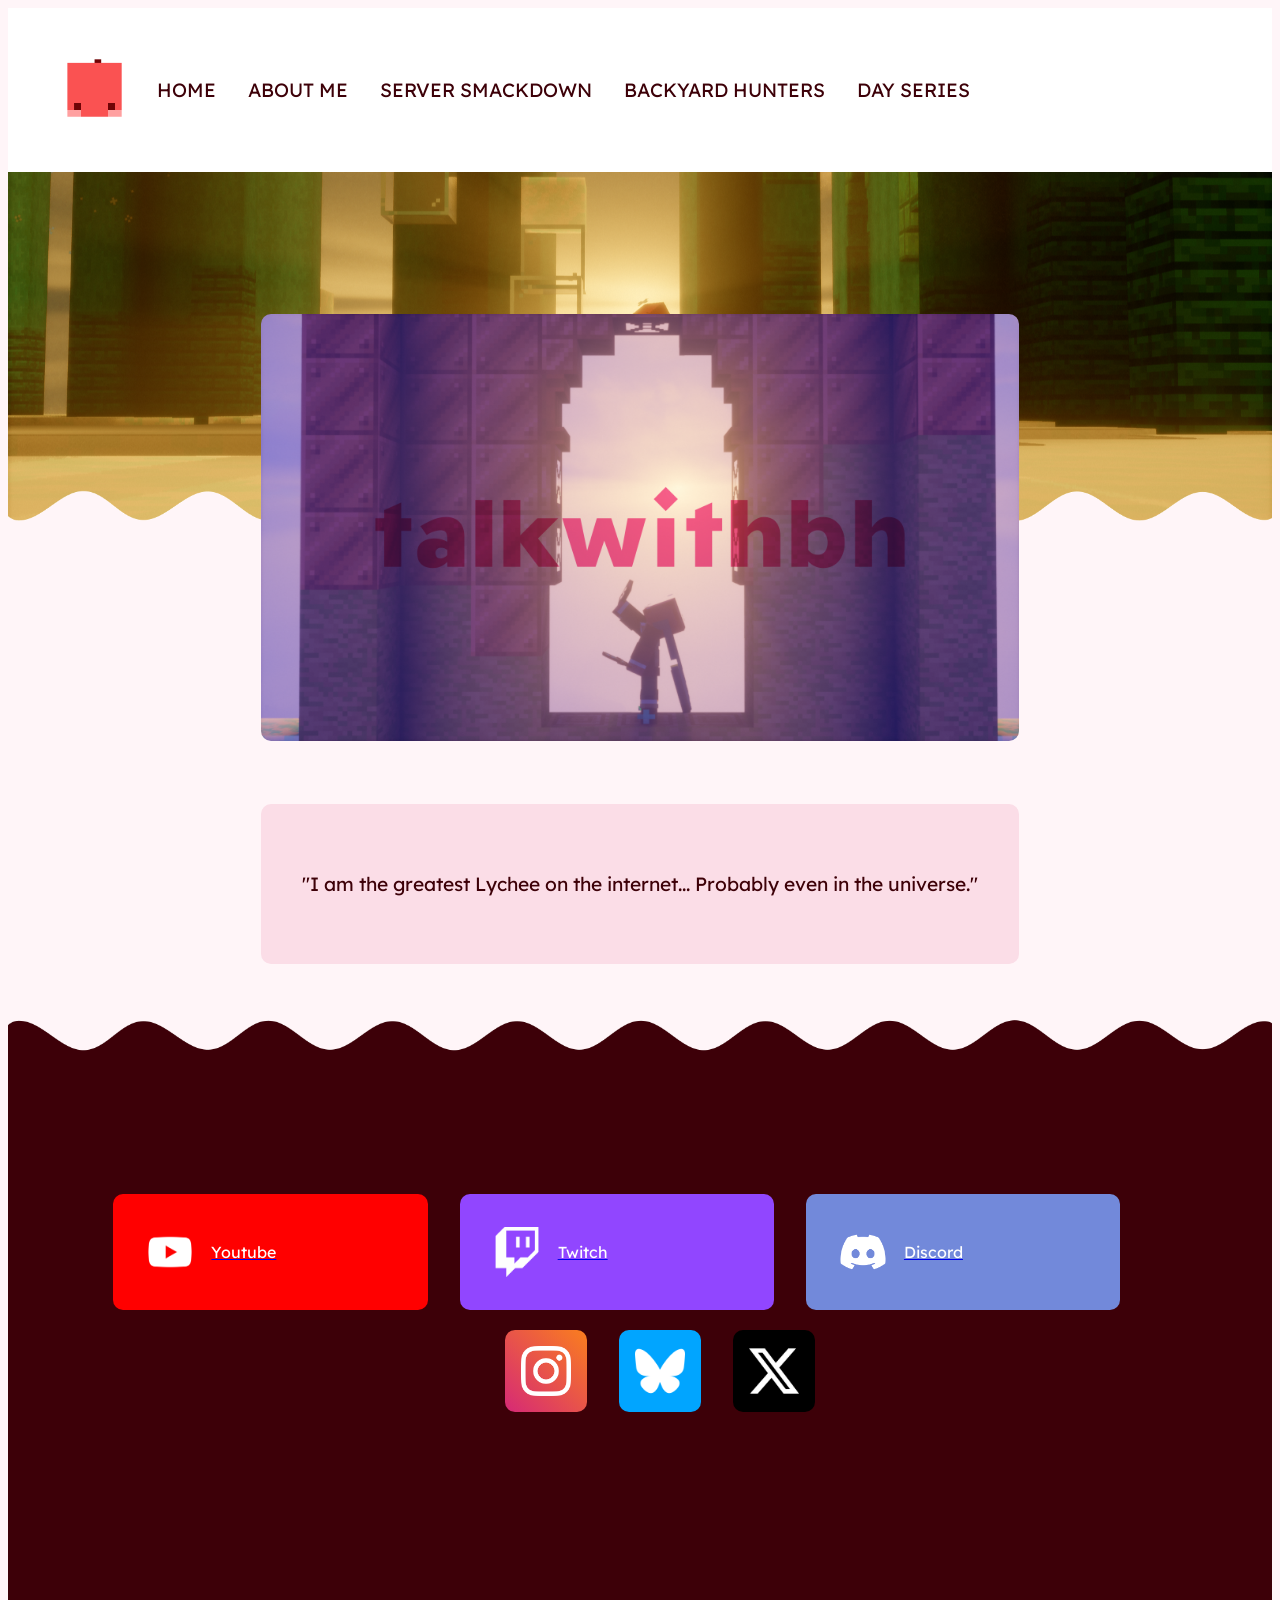
<file: index.html>
<!DOCTYPE html>
<html lang="en">
<head>
    <link rel="preconnect" href="https://fonts.googleapis.com">
    <link rel="preconnect" href="https://fonts.gstatic.com" crossorigin>
    <link href="https://fonts.googleapis.com/css2?family=Lexend+Deca:wght@100..900&display=swap" rel="stylesheet">

    <meta charset="utf-8" />
    <meta name="viewport" content="width=device-width" />

    <!-- Styles -->
    <link rel="stylesheet" href="/Universal/Styles/universal_styles.CSS" />
    <link rel="stylesheet" href="Pages/Home/Styles/home.CSS" />

    <title>TalkWithBh</title>
</head>
<body>

<div class="grid-container">

    <!-- Universal Header -->
    <div class="HERO">
        <div class="UNI_Header" id="index_header">
            <nav>
                <ul class="UNI_Header_List">
                    <li><a href="/index.html"><img src="/Pages/Assets/Media/Icons/ICON_bh_head.png" style="height: 4em"></img></a></li>
                    <li><a class="UNI_HEADER_Link" href="/index.html">HOME</a></li>
                    <li><a class="UNI_HEADER_Link" href="/Pages/About%20Me/HTML/about_me.html">ABOUT ME</a></li>
                    <li><a class="UNI_HEADER_Link" href="/Pages/Server%20Smackdown/HTML/server_smackdown.html">SERVER SMACKDOWN</a></li>
                    <li><a class="UNI_HEADER_Link" href="/Pages/Backyard%20Hunters/HTML/backyard_hunters.html">BACKYARD HUNTERS</a></li>
                    <li><a class="UNI_HEADER_Link" href="/Pages/Day%20Series/HTML/day_series.html">DAY SERIES</a></li>
                </ul>
            </nav>
        </div>

        <!-- Top Banner -->
        <div class="UNI_Hero">
            <img class="UNI_hero_background" src="/Pages/Home/Media/HOME_main_thumbnail.png" style=" width: 100%; height: auto"/>
            <img class="UNI_hero_clip" src="/Pages/Assets/Media/Clips/CLIP_wave.png" style=" width: 100%; height: auto"/>
            <img class="UNI_hero_poster" src="/Pages/Home/Media/HOME_main_poster.png" style=" width: 80%; height: auto"/>
        </div>

        <div class="UNI_disc">
            <p class="UNI_disc_text">"I am the greatest Lychee on the internet... Probably even in the universe."</p>
        </div>
    </div>

<!-- Home - Contents -->
<div class="MAIN_contents">
    <!-- Bottom Banner -->
    <div class="UNI_bottom_banner">
        <img class="MAIN_top_banner_background_clip" src="Pages/Assets/Media/Clips/CLIP_wave_inverted.png" style=" width: 100%; height: auto"/>
    </div>

    <!-- Home - Contents -->
    <div class="HOME_content_list">
        <ul class="HOME_content_buttons">
            <li class="HOME_CARD" id="youtube">
                <a class="HOME_CONTENT_LINK" href="https://www.youtube.com/@TalkWithBh">
                    <div class="HOME_CARD_top_row">
                        <img src="/Pages/Home/Media/HOME_youtube_icon_white.png" style="width: 50px; height: 50px"/>
                        <p class="HOME_subtext">Youtube</p>
                    </div>
                </a>
            </li>
            <li class="HOME_CARD" id="twitch">
                <a class="HOME_CONTENT_LINK" href="https://www.twitch.tv/talkwithbh">
                    <div class="HOME_CARD_top_row"><img src="/Pages/Home/Media/HOME_twitch_icon_white.png" style="width: 50px; height: 50px"/>
                        <p class="HOME_subtext">Twitch</p>
                    </div>
                </a>
            </li>
            <li class="HOME_CARD" id="discord">
                <a class="HOME_CONTENT_LINK" href="https://discord.com/invite/yvsJUzaB9G">
                    <div class="HOME_CARD_top_row"><img src="/Pages/Home/Media/HOME_discord_logo_white.png" style="width: 50px; height: 50px"/>
                        <p class="HOME_subtext">Discord</p>
                    </div>
                </a>
            </li>
        </ul>
    </div>

    <!-- Sub Context List -->
    <div class="HOME_sub_content_list">
        <ul class="HOME_sub_content_buttons">
            <li class="HOME_CARD_ICON" id="instagram">
                <a class="HOME_CONTENT_LINK" href="https://www.instagram.com/talkwithbh/">
                    <div class="HOME_CARD_IMAGE"><img src="/Pages/Home/Media/HOME_instagram_icon_white.png" style="width: 50px; height: 50px"/>
                    </div>
                </a>
            </li>
            <li class="HOME_CARD_ICON" id="bluesky">
                <a class="HOME_CONTENT_LINK" href="https://bsky.app/profile/talkwithbh.bsky.social">
                    <div class="HOME_CARD_IMAGE">
                        <img src="/Pages/Home/Media/HOME_bluesky_icon_white.png" style="width: 50px; height: 50px"/>
                    </div>
                </a>
            </li>
            <li class="HOME_CARD_ICON" id="twitter">
                <a class="HOME_CONTENT_LINK" href="https://x.com/TalkWithBh">
                    <div class="HOME_CARD_IMAGE">
                        <img src="/Pages/Home/Media/HOME_X_icon_white.png" style="width: 50px; height: 50px"/>
                    </div>
                </a>
            </li>
        </ul>
    </div>
</div>

</body>
</html>
</file>
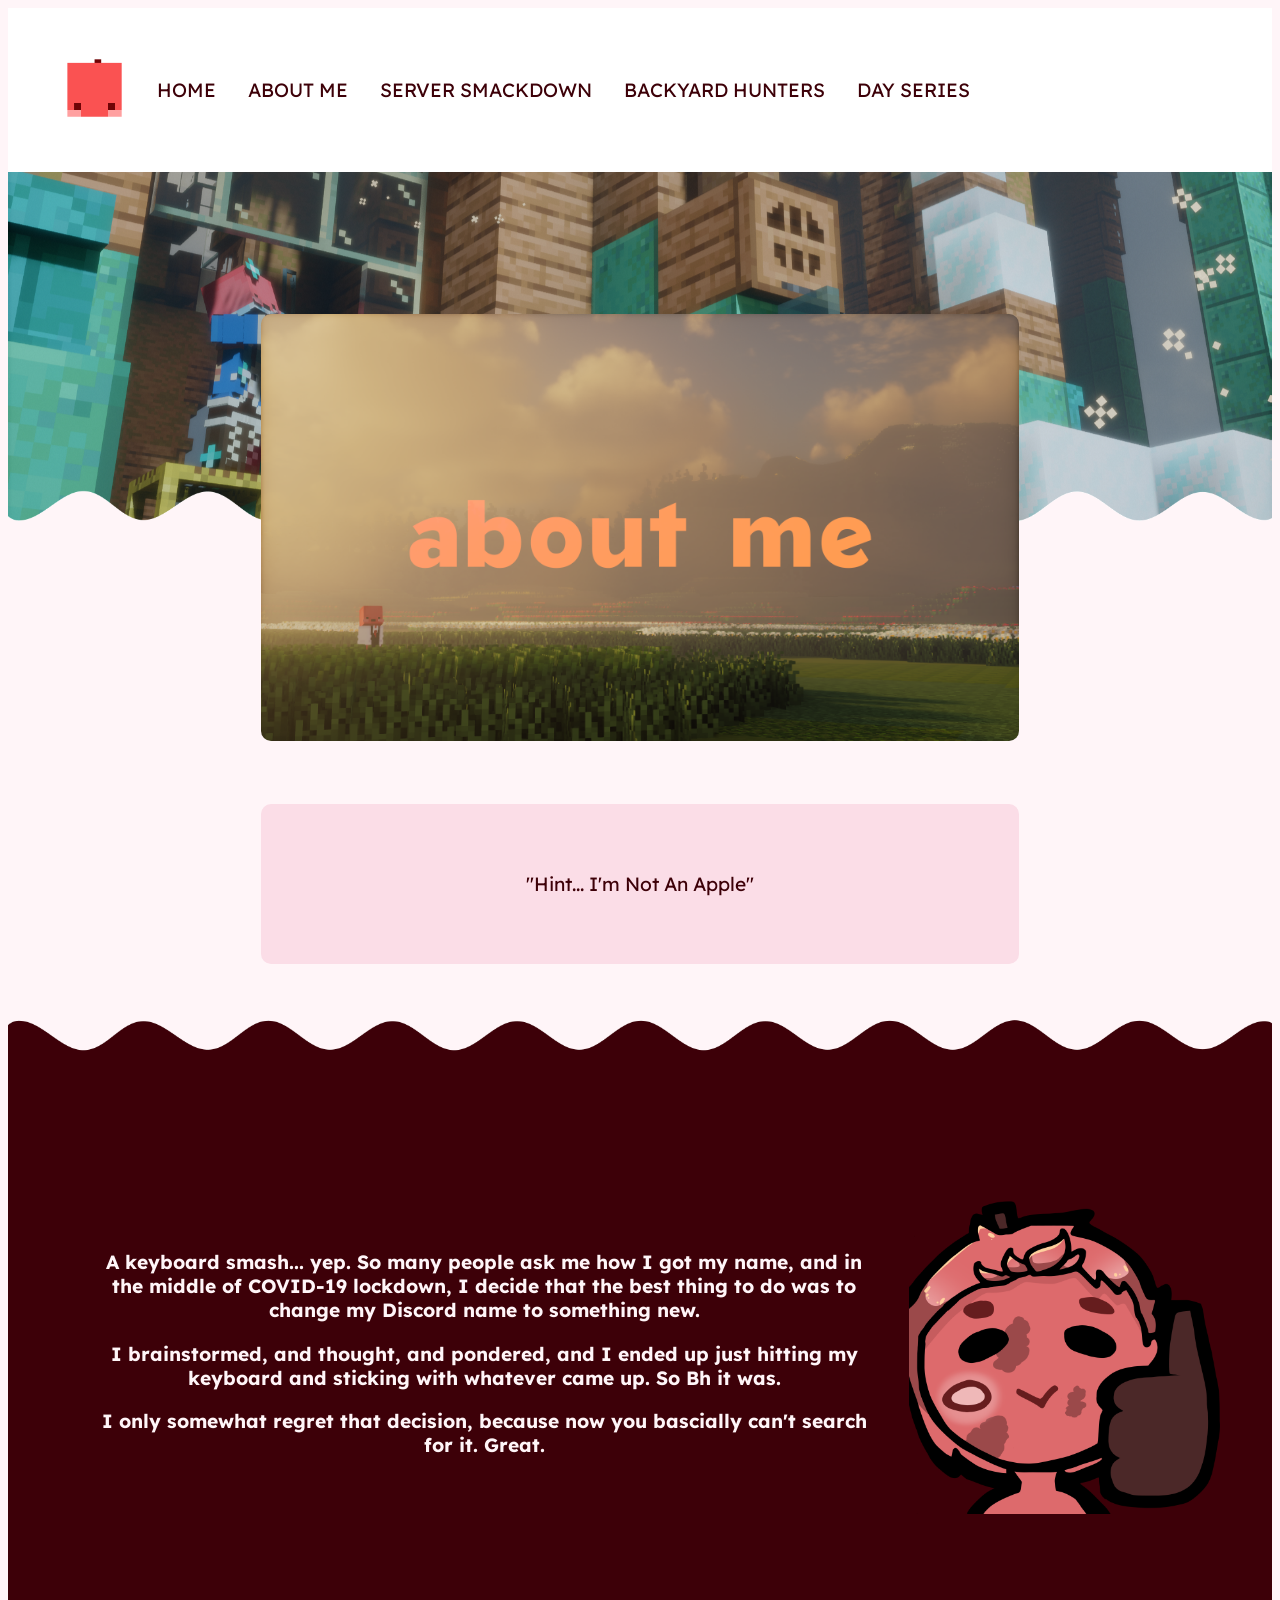
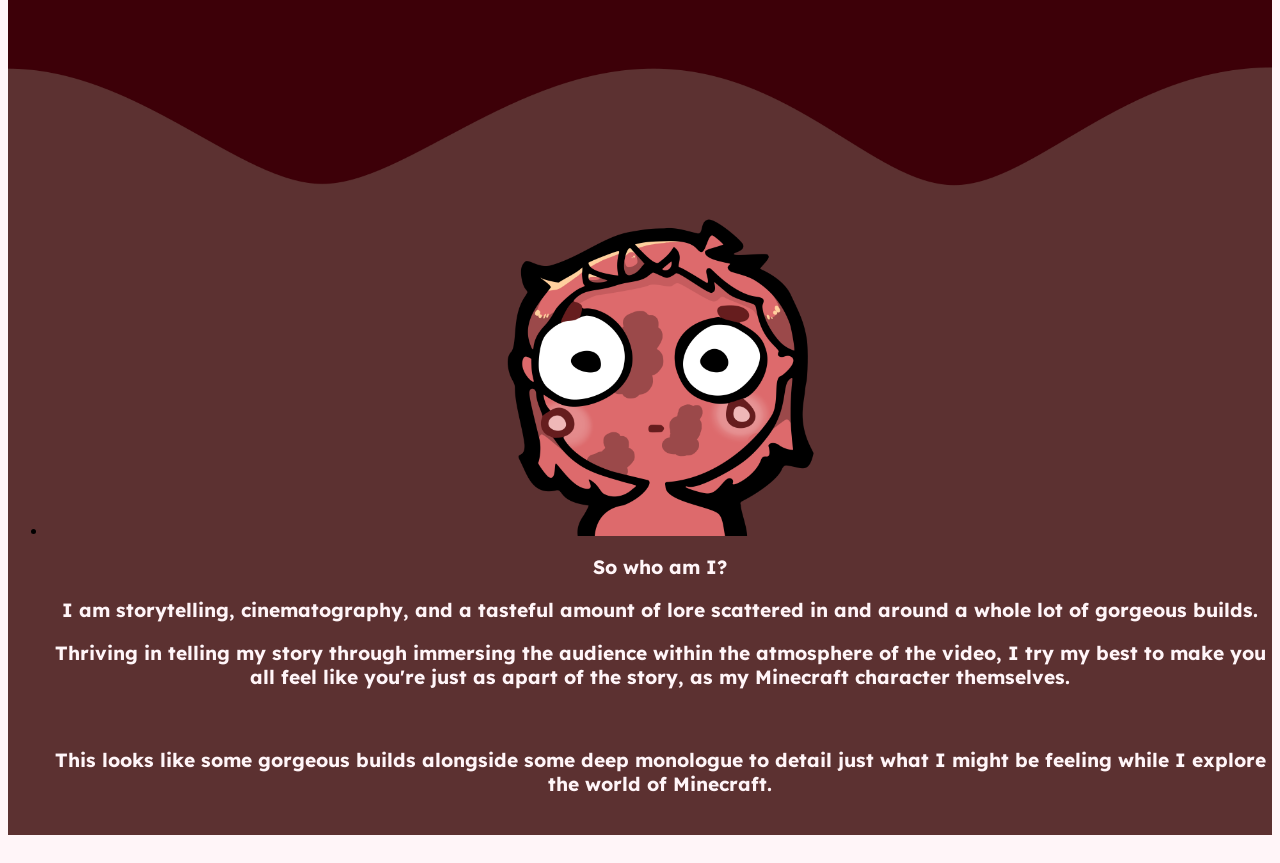
<file: Pages/About Me/HTML/about_me.html>
<!DOCTYPE html>
<html lang="en">
<head>
    <link rel="preconnect" href="https://fonts.googleapis.com">
    <link rel="preconnect" href="https://fonts.gstatic.com" crossorigin>
    <link href="https://fonts.googleapis.com/css2?family=Lexend+Deca:wght@100..900&display=swap" rel="stylesheet">

    <meta charset="utf-8" />
    <meta name="viewport" content="width=device-width" />

    <!-- Styles -->
    <link rel="stylesheet" href="/Universal/Styles/universal_styles.CSS" />
    <link rel="stylesheet" href="/Pages/About Me/Styles/about_me.CSS" />

    <title>TalkWithBh - About Me</title>
</head>
<body>

<div class="grid-container">

<!-- Universal Header -->
<div class="HERO">
    <div class="UNI_Header" id="index_header">
        <nav>
            <ul class="UNI_Header_List">
                <li><a href="/index.html"><img src="/Pages/Assets/Media/Icons/ICON_bh_head.png" style="height: 4em"></img></a></li>
                <li><a class="UNI_HEADER_Link" href="/index.html">HOME</a></li>
                <li><a class="UNI_HEADER_Link" href="/Pages/About%20Me/HTML/about_me.html">ABOUT ME</a></li>
                <li><a class="UNI_HEADER_Link" href="/Pages/Server%20Smackdown/HTML/server_smackdown.html">SERVER SMACKDOWN</a></li>
                <li><a class="UNI_HEADER_Link" href="/Pages/Backyard%20Hunters/HTML/backyard_hunters.html">BACKYARD HUNTERS</a></li>
                <li><a class="UNI_HEADER_Link" href="/Pages/Day%20Series/HTML/day_series.html">DAY SERIES</a></li>
            </ul>
        </nav>
    </div>

    <!-- Top Banner -->
    <div class="UNI_Hero">
        <img class="UNI_hero_background" src="/Pages/About%20Me/Media/ABOUTME_main_thumbnail.png" style=" width: 100%; height: auto"/>
        <img class="UNI_hero_clip" src="/Pages/Assets/Media/Clips/CLIP_wave.png" style=" width: 100%; height: auto"/>
        <img class="UNI_hero_poster" src="/Pages/About%20Me/Media/ABOUTME_main_poster.png" style=" width: 80%; height: auto"/>
    </div>

    <div class="UNI_disc">
        <p class="UNI_disc_text">"Hint... I'm Not An Apple"</p>
    </div>
</div>

<div class="ABOUTME_contents">
    <!-- Bottom Banner -->
    <div class="UNI_bottom_banner">
        <img class="MAIN_top_banner_background_clip" src="/Pages/Assets/Media/Clips/CLIP_wave_inverted.png" style=" width: 100%; height: auto"/>
    </div>

    <!-- About Me - Main Contents -->
    <div class="ABOUTME_content_box">
        <div class="ABOUTME_content">
            <ul class="ABOUTME_discription_box">
                <li class="ABOUTME_body">
                    <div class="ABOUTEME_body_text">
                        <p class="ABOUTME_discription">A keyboard smash... yep. So many people ask me how I got my name, and in the middle of COVID-19 lockdown, I decide that the best thing to do was to change my Discord name to something new.</p>
                        <p class="ABOUTME_discription">I brainstormed, and thought, and pondered, and I ended up just hitting my keyboard and sticking with whatever came up. So Bh it was.</p>
                        <p class="ABOUTME_discription">I only somewhat regret that decision, because now you bascially can't search for it. Great.</p>
                    </div>
                </li>
                <li class="ABOUTME_image_content">
                    <div class="ABOUTME_image">
                        <img class="ABOUTME_image_emoji" src="/Pages/Assets/Media/Emojis/Emote3.webp">
                    </div>
                </li>
            </ul>
        </div>
    </div>
</div>

    <!-- About Me - Sub Contents -->

<div class="ABOUTME_sub_contents">
    <!-- Overview Banner -->
    <div class="UNI_top_banner">
        <img class="MAIN_top_banner_background_clip" src="/Pages/Assets/Media/Clips/CLIP_large_wave_brown.png" style=" width: 100%; height: auto"/>
    </div>

    <!-- About Me - Overview -->

    <div class="ABOUTME_sub_content_box">
        <div class="ABOUTME_sub_content">
            <ul class="ABOUTEME_discription">
                <li class="ABOUTME_image_content">
                    <div class="ABOUTME_image">
                        <img class="ABOUTME_image_emoji" src="/Pages/Assets/Media/Emojis/emote6.webp">
                    </div>
                </li>

                <li class="ABOUTME_body">
                    <div class="ABOUTEME_body_text">
                        <p class="ABOUTME_discription">So who am I?</p>
                        <p class="ABOUTME_discription">I am storytelling, cinematography, and a tasteful amount of lore scattered in and around a whole lot of gorgeous builds.</p>
                        <p class="ABOUTME_discription">Thriving in telling my story through immersing the audience within the atmosphere of the video, I try my best to make you all feel like you're just as apart of the story, as my Minecraft character themselves.</p>
                        <br>
                        <p class="ABOUTME_discription">This looks like some gorgeous builds alongside some deep monologue to detail just what I might be feeling while I explore the world of Minecraft.</p>
                    </div>
                </li>

            </ul>
        </div>
    </div>
</div>

</body>
</html>
</file>
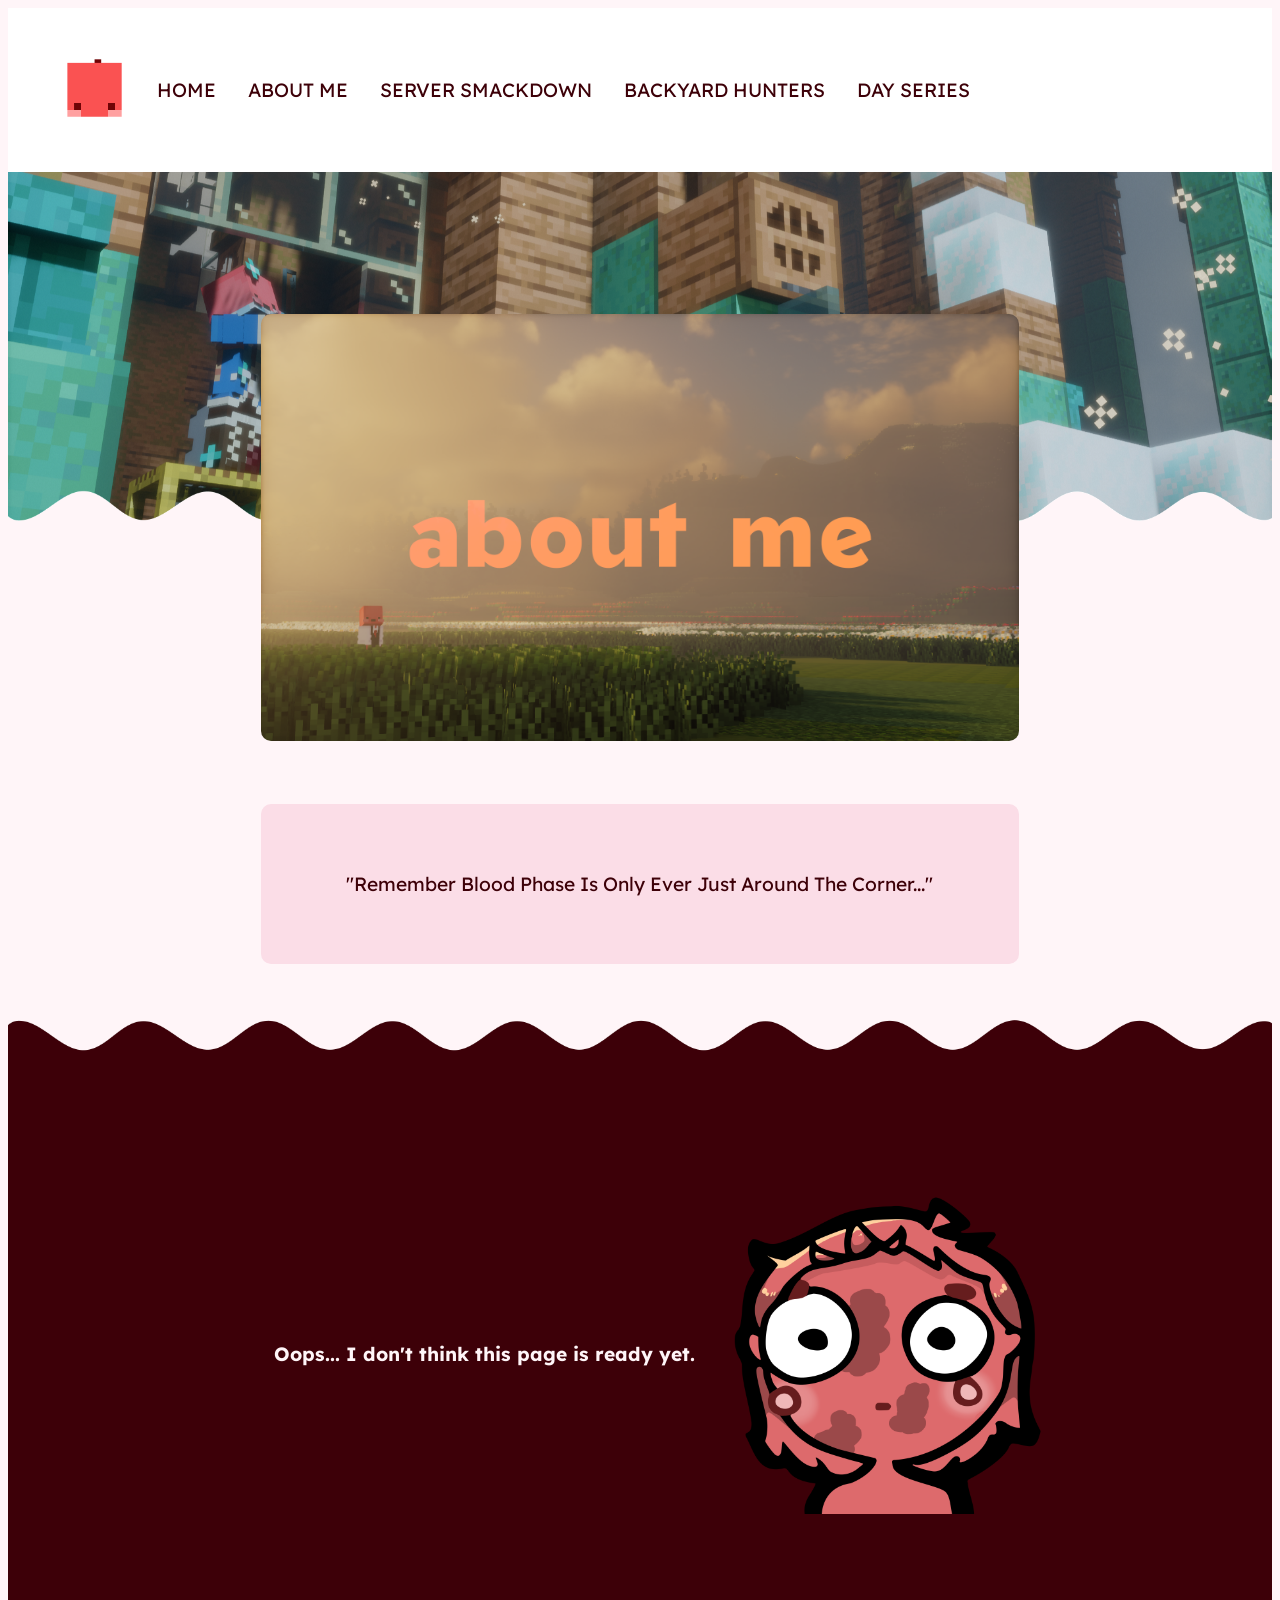
<file: Pages/Backyard Hunters/HTML/backyard_hunters.html>
<!DOCTYPE html>
<html lang="en">
<head>
    <link rel="preconnect" href="https://fonts.googleapis.com">
    <link rel="preconnect" href="https://fonts.gstatic.com" crossorigin>
    <link href="https://fonts.googleapis.com/css2?family=Lexend+Deca:wght@100..900&display=swap" rel="stylesheet">

    <meta charset="utf-8" />
    <meta name="viewport" content="width=device-width" />

    <!-- Styles -->
    <link rel="stylesheet" href="/Universal/Styles/universal_styles.CSS" />
    <link rel="stylesheet" href="/Pages/Backyard%20Hunters/Styles/backyard_hunters.CSS" />

    <title>TalkWithBh - Backyard Hunters</title>
</head>
<body>

<div class="grid-container">

<!-- Universal Header -->
<div class="HERO">
    <div class="UNI_Header" id="index_header">
        <nav>
            <ul class="UNI_Header_List">
                <li><a href="/index.html"><img src="/Pages/Assets/Media/Icons/ICON_bh_head.png" style="height: 4em"></img></a></li>
                <li><a class="UNI_HEADER_Link" href="/index.html">HOME</a></li>
                <li><a class="UNI_HEADER_Link" href="/Pages/About%20Me/HTML/about_me.html">ABOUT ME</a></li>
                <li><a class="UNI_HEADER_Link" href="/Pages/Server%20Smackdown/HTML/server_smackdown.html">SERVER SMACKDOWN</a></li>
                <li><a class="UNI_HEADER_Link" href="/Pages/Backyard%20Hunters/HTML/backyard_hunters.html">BACKYARD HUNTERS</a></li>
                <li><a class="UNI_HEADER_Link" href="/Pages/Day%20Series/HTML/day_series.html">DAY SERIES</a></li>
            </ul>
        </nav>
    </div>

    <!-- Top Banner -->
    <div class="UNI_Hero">
        <img class="UNI_hero_background" src="/Pages/About%20Me/Media/ABOUTME_main_thumbnail.png" style=" width: 100%; height: auto"/>
        <img class="UNI_hero_clip" src="/Pages/Assets/Media/Clips/CLIP_wave.png" style=" width: 100%; height: auto"/>
        <img class="UNI_hero_poster" src="/Pages/About%20Me/Media/ABOUTME_main_poster.png" style=" width: 80%; height: auto"/>
    </div>

    <div class="UNI_disc">
        <p class="UNI_disc_text">"Remember Blood Phase Is Only Ever Just Around The Corner..."</p>
    </div>
</div>

<div class="BACKYARDHUNTERS_contents">
        <!-- Bottom Banner -->
        <div class="UNI_bottom_banner">
            <img class="MAIN_top_banner_background_clip" src="/Pages/Assets/Media/Clips/CLIP_wave_inverted.png" style=" width: 100%; height: auto"/>
        </div>

        <!-- About Me - Contents -->
        <div class="BACKYARDHUNTERS_content_box">
            <div class="BACKYARDHUNTERS_content">
                <ul class="BACKYARDHUNTERS_discription_box">
                    <li class="BACKYARDHUNTERS_body">
                        <div class="BACKYARDHUNTERS_body_text">
                            <p class="BACKYARDHUNTERS_discription">Oops... I don't think this page is ready yet.</p>
                        </div>
                    </li>
                    <li class="BACKYARDHUNTERS_image_content">
                        <div class="BACKYARDHUNTERS_image">
                            <img class="BACKYARDHUNTERS_image_emoji" src="/Pages/Assets/Media/Emojis/emote6.webp">
                        </div>
                    </li>
                </ul>
            </div>
        </div>
    </div>

</body>
</html>
</file>
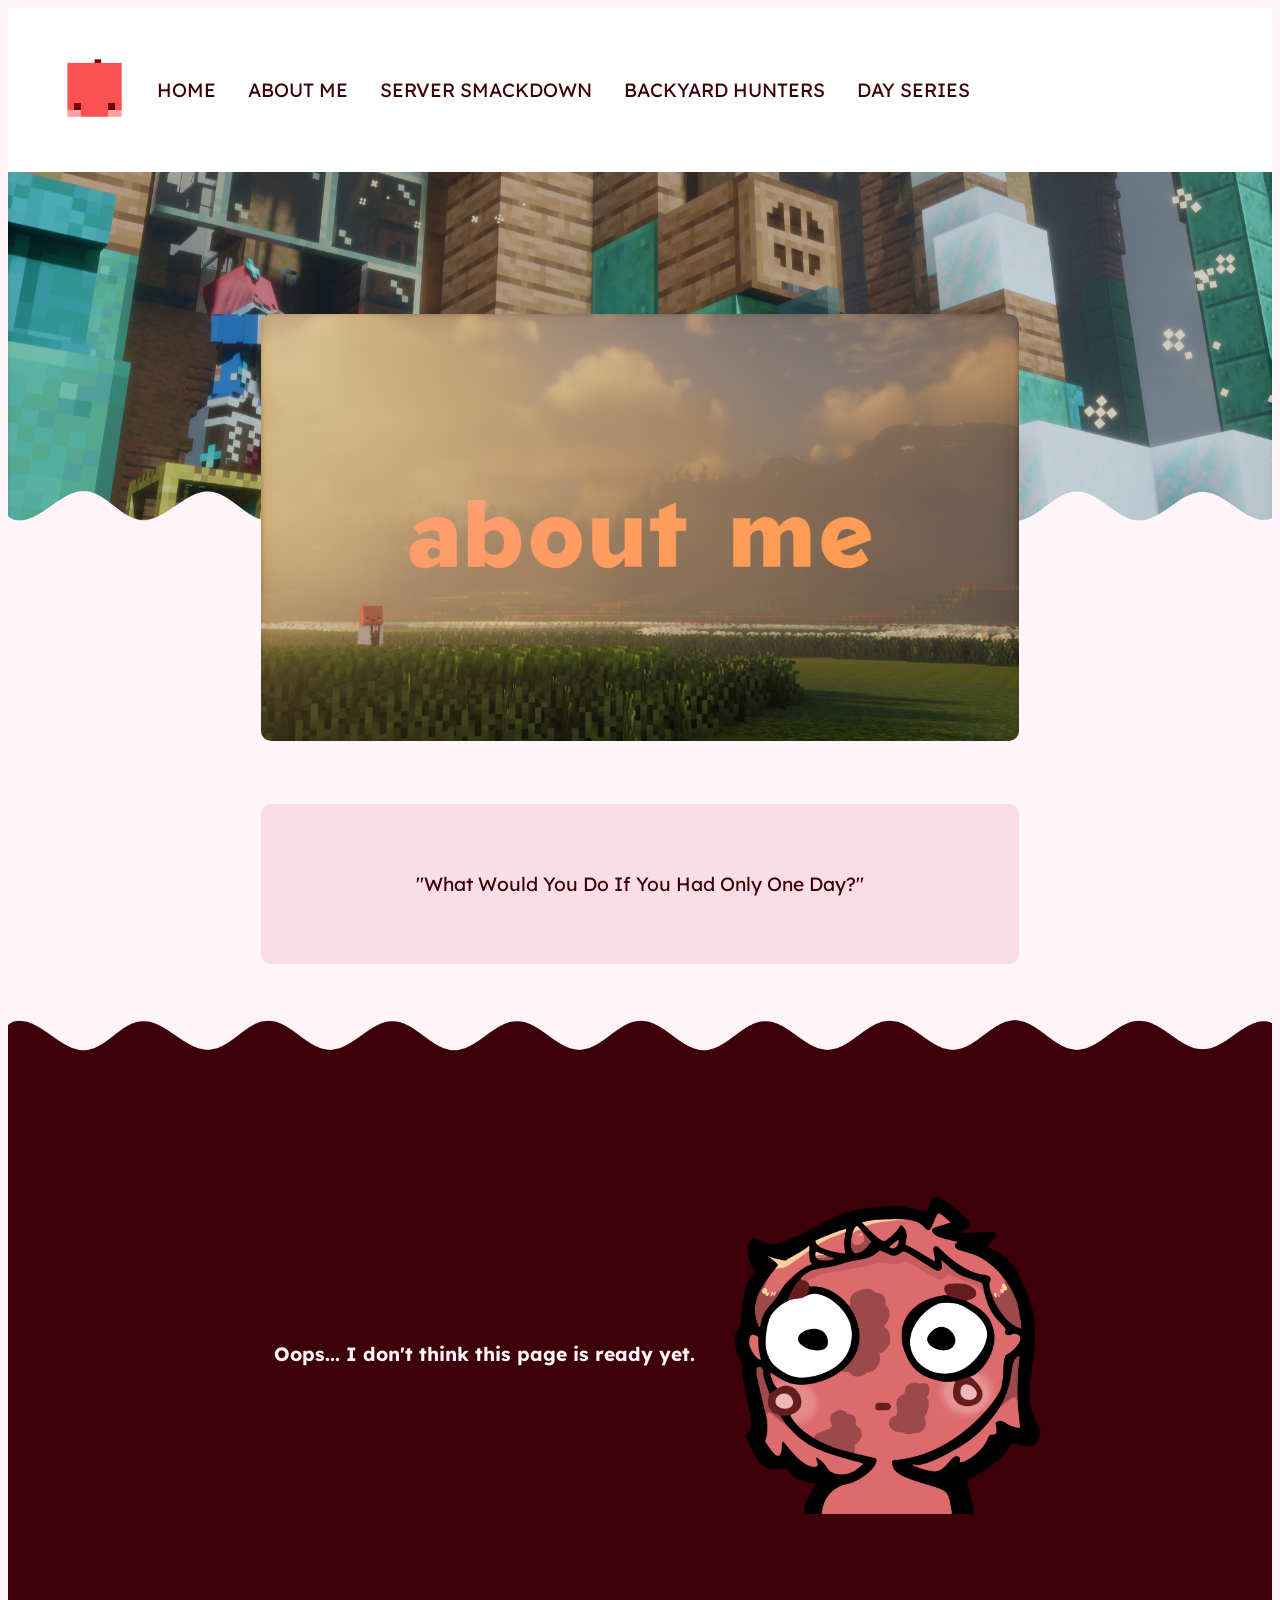
<file: Pages/Day Series/HTML/day_series.html>
<!DOCTYPE html>
<html lang="en">
<head>
    <link rel="preconnect" href="https://fonts.googleapis.com">
    <link rel="preconnect" href="https://fonts.gstatic.com" crossorigin>
    <link href="https://fonts.googleapis.com/css2?family=Lexend+Deca:wght@100..900&display=swap" rel="stylesheet">

    <meta charset="utf-8" />
    <meta name="viewport" content="width=device-width" />

    <!-- Styles -->
    <link rel="stylesheet" href="/Universal/Styles/universal_styles.CSS" />
    <link rel="stylesheet" href="/Pages/Day%20Series/Styles/day_series.CSS" />

    <title>TalkWithBh - Day Series</title>
</head>
<body>

<div class="grid-container">

    <!-- Universal Header -->
    <div class="HERO">
        <div class="UNI_Header" id="index_header">
            <nav>
                <ul class="UNI_Header_List">
                    <li><a href="/index.html"><img src="/Pages/Assets/Media/Icons/ICON_bh_head.png" style="height: 4em"></img></a></li>
                    <li><a class="UNI_HEADER_Link" href="/index.html">HOME</a></li>
                    <li><a class="UNI_HEADER_Link" href="/Pages/About%20Me/HTML/about_me.html">ABOUT ME</a></li>
                    <li><a class="UNI_HEADER_Link" href="/Pages/Server%20Smackdown/HTML/server_smackdown.html">SERVER SMACKDOWN</a></li>
                    <li><a class="UNI_HEADER_Link" href="/Pages/Backyard%20Hunters/HTML/backyard_hunters.html">BACKYARD HUNTERS</a></li>
                    <li><a class="UNI_HEADER_Link" href="/Pages/Day%20Series/HTML/day_series.html">DAY SERIES</a></li>
                </ul>
            </nav>
        </div>

        <!-- Top Banner -->
        <div class="UNI_Hero">
            <img class="UNI_hero_background" src="/Pages/About%20Me/Media/ABOUTME_main_thumbnail.png" style=" width: 100%; height: auto"/>
            <img class="UNI_hero_clip" src="/Pages/Assets/Media/Clips/CLIP_wave.png" style=" width: 100%; height: auto"/>
            <img class="UNI_hero_poster" src="/Pages/About%20Me/Media/ABOUTME_main_poster.png" style=" width: 80%; height: auto"/>
        </div>

        <div class="UNI_disc">
            <p class="UNI_disc_text">"What Would You Do If You Had Only One Day?"</p>
        </div>
    </div>

    <div class="DAYSERIES_contents">
        <!-- Bottom Banner -->
        <div class="UNI_bottom_banner">
            <img class="MAIN_top_banner_background_clip" src="/Pages/Assets/Media/Clips/CLIP_wave_inverted.png" style=" width: 100%; height: auto"/>
        </div>

        <!-- About Me - Contents -->
        <div class="DAYSERIES_content_box">
            <div class="DAYSERIES_content">
                <ul class="DAYSERIES_discription_box">
                    <li class="DAYSERIES_body">
                        <div class="DAYSERIES_body_text">
                            <p class="DAYSERIES_discription">Oops... I don't think this page is ready yet.</p>
                        </div>
                    </li>
                    <li class="DAYSERIES_image_content">
                        <div class="DAYSERIES_image">
                            <img class="DAYSERIES_image_emoji" src="/Pages/Assets/Media/Emojis/emote6.webp">
                        </div>
                    </li>
                </ul>
            </div>
        </div>
    </div>

</body>
</html>
</file>
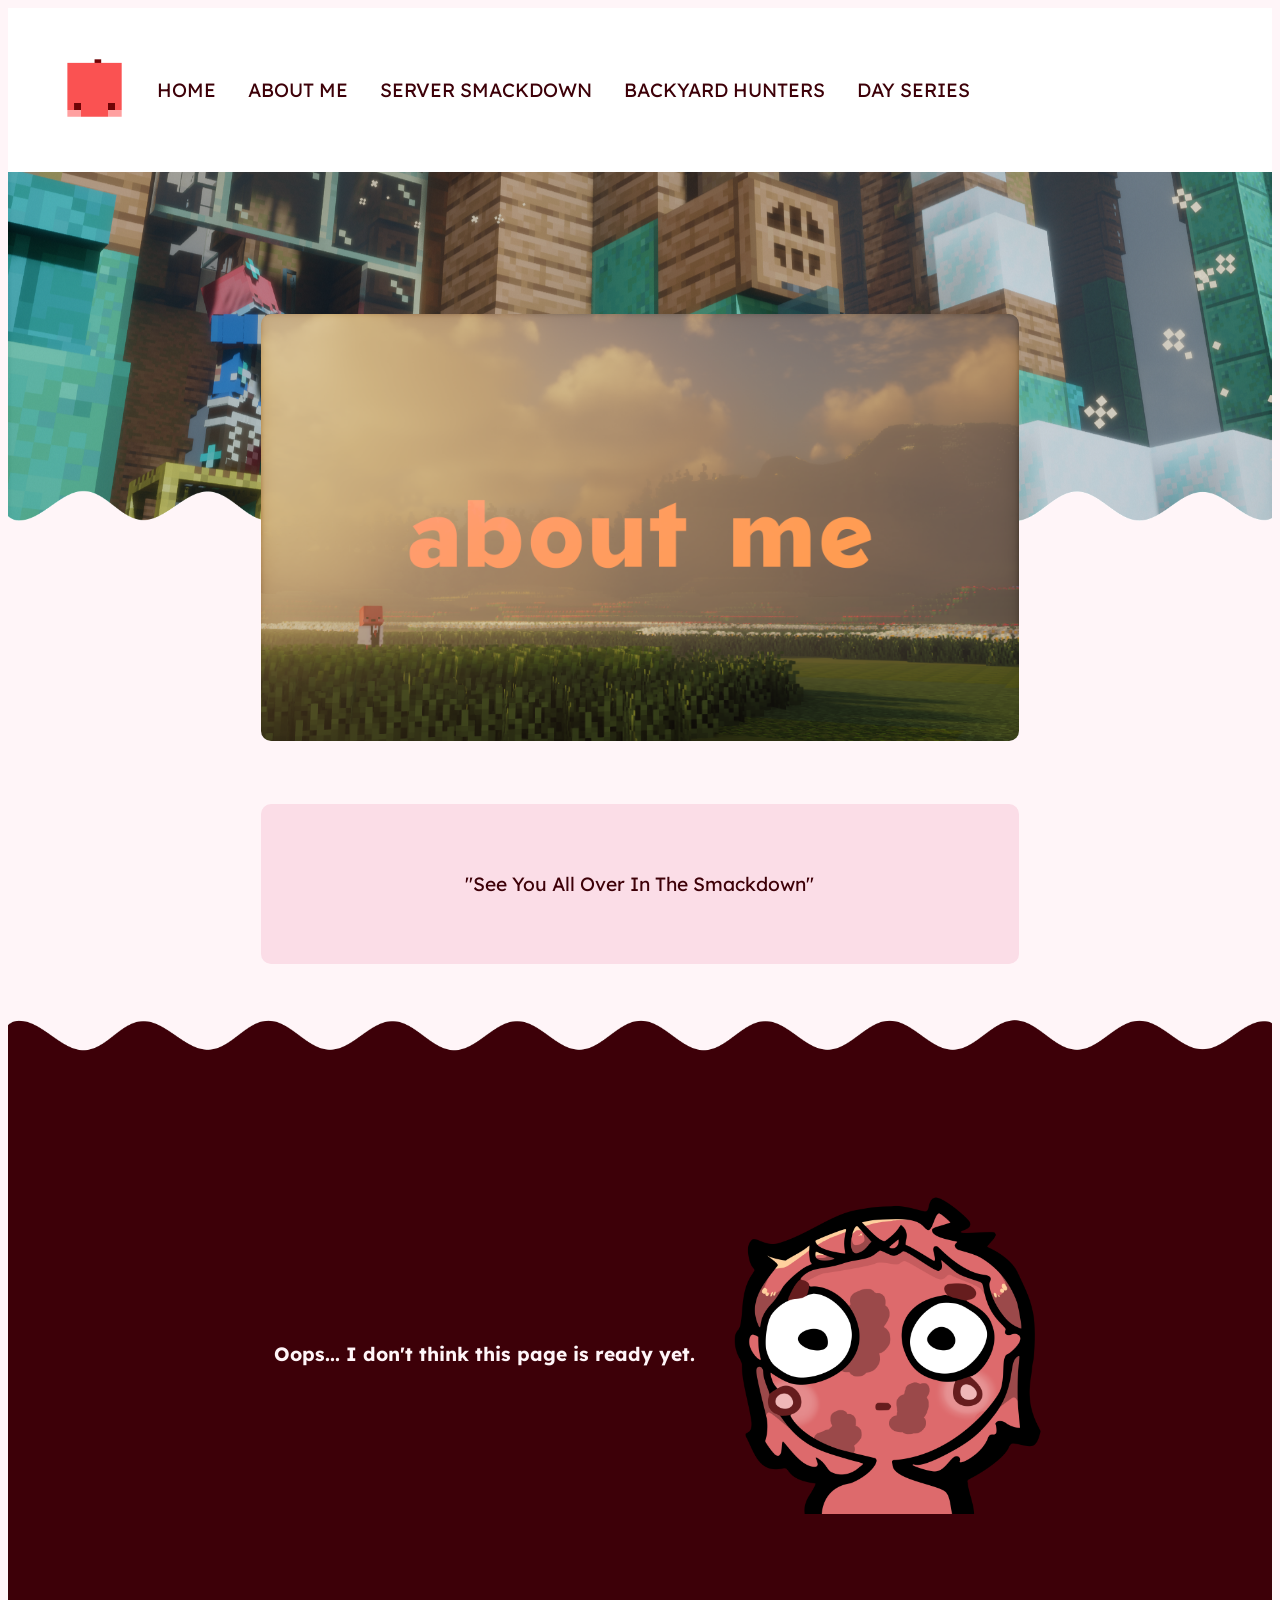
<file: Pages/Server Smackdown/HTML/server_smackdown.html>
<!DOCTYPE html>
<html lang="en">
<head>
    <link rel="preconnect" href="https://fonts.googleapis.com">
    <link rel="preconnect" href="https://fonts.gstatic.com" crossorigin>
    <link href="https://fonts.googleapis.com/css2?family=Lexend+Deca:wght@100..900&display=swap" rel="stylesheet">

    <meta charset="utf-8" />
    <meta name="viewport" content="width=device-width" />

    <!-- Styles -->
    <link rel="stylesheet" href="/Universal/Styles/universal_styles.CSS" />
    <link rel="stylesheet" href="/Pages/Server%20Smackdown/Styles/server_smackdown.CSS" />

    <title>TalkWithBh - Server Smackdown</title>
</head>
<body>
<div class="grid-container">

    <!-- Universal Header -->
    <div class="HERO">
        <div class="UNI_Header" id="index_header">
            <nav>
                <ul class="UNI_Header_List">
                    <li><a href="/index.html"><img src="/Pages/Assets/Media/Icons/ICON_bh_head.png" style="height: 4em"></img></a></li>
                    <li><a class="UNI_HEADER_Link" href="/index.html">HOME</a></li>
                    <li><a class="UNI_HEADER_Link" href="/Pages/About%20Me/HTML/about_me.html">ABOUT ME</a></li>
                    <li><a class="UNI_HEADER_Link" href="/Pages/Server%20Smackdown/HTML/server_smackdown.html">SERVER SMACKDOWN</a></li>
                    <li><a class="UNI_HEADER_Link" href="/Pages/Backyard%20Hunters/HTML/backyard_hunters.html">BACKYARD HUNTERS</a></li>
                    <li><a class="UNI_HEADER_Link" href="/Pages/Day%20Series/HTML/day_series.html">DAY SERIES</a></li>
                </ul>
            </nav>
        </div>

        <!-- Top Banner -->
        <div class="UNI_Hero">
            <img class="UNI_hero_background" src="/Pages/About%20Me/Media/ABOUTME_main_thumbnail.png" style=" width: 100%; height: auto"/>
            <img class="UNI_hero_clip" src="/Pages/Assets/Media/Clips/CLIP_wave.png" style=" width: 100%; height: auto"/>
            <img class="UNI_hero_poster" src="/Pages/About%20Me/Media/ABOUTME_main_poster.png" style=" width: 80%; height: auto"/>
        </div>

        <div class="UNI_disc">
            <p class="UNI_disc_text">"See You All Over In The Smackdown"</p>
        </div>
    </div>

    <div class="SERVERSMACKDOWN_contents">
        <!-- Bottom Banner -->
        <div class="UNI_bottom_banner">
            <img class="MAIN_top_banner_background_clip" src="/Pages/Assets/Media/Clips/CLIP_wave_inverted.png" style=" width: 100%; height: auto"/>
        </div>

        <!-- About Me - Contents -->
        <div class="SERVERSMACKDOWN_content_box">
            <div class="SERVERSMACKDOWN_content">
                <ul class="SERVERSMACKDOWN_discription_box">
                    <li class="SERVERSMACKDOWN_body">
                        <div class="SERVERSMACKDOWN_body_text">
                            <p class="SERVERSMACKDOWN_discription">Oops... I don't think this page is ready yet.</p>
                        </div>
                    </li>
                    <li class="SERVERSMACKDOWN_image_content">
                        <div class="SERVERSMACKDOWN_image">
                            <img class="SERVERSMACKDOWN_image_emoji" src="/Pages/Assets/Media/Emojis/emote6.webp">
                        </div>
                    </li>
                </ul>
            </div>
        </div>
    </div>

</body>
</html>
</file>
<file: Universal/Styles/universal_styles.CSS>
html {
    font-family: "Lexend Deca", sans-serif;
    font-optical-sizing: auto;
    background-color: #fff5f8;

}

/* ---------- Header ---------- */

.UNI_Header {
    position: sticky;
    top: 0;
    width: 100%;
    padding-top: 16px;
    padding-bottom: 16px;
    color: white;
    background-color: white;
    text-align: left;
    image-rendering: high-quality;

    z-index: 1;

    .UNI_Header_List {
        display: flex;
        align-items: center;
        text-align: center;
        justify-content: left;


        width: 80%;

        li {
            display: inline-block;
            text-decoration: none;
            padding: 16px;
        }

        .UNI_HEADER_Link {
            text-decoration: none;
            color: #3d0008ff;
            font-size: 1.2em;
        }
    }
}

/* ---------- Title & Banner ---------- */

.UNI_Hero {
    .UNI_hero_background {
        position: relative;
        display: block;
        max-width: 100%;
        text-align: center;

        margin: 0 auto;

        z-index: -2;
    }

    .UNI_hero_clip {
        position: relative;
        display: block;
        max-width: 100%;
        text-align: center;

        margin: -25% auto 0;

        z-index: -2;
    }

    .UNI_hero_poster {
        position: relative;
        display: block;
        max-width: 60%;
        text-align: center;

        border-radius: 10px;

        margin: -20% auto -15%;

        z-index: -1;
    }
}


.UNI_disc {
    display: flex;
    align-items: center;
    justify-content: center;
    text-wrap: wrap;
    height: 10rem;
    width: 60%;

    margin: 20% auto 0%;
    background-color: #fbdde7;

    border-radius: 10px;

    .UNI_disc_text {
        color: #3d0008ff;
        font-size: 1.2rem;
        text-align: center;
    }
}

.UNI_bottom_banner {
    z-index: 1;
    margin-bottom: -25%;
}

.UNI_top_banner {
    z-index: 1;
    margin-bottom: -1%;
}
</file>
<file: Pages/Home/Styles/home.CSS>
html{
    font-family: "Lexend Deca", sans-serif;
    font-optical-sizing: auto;
}

.grid-container {
    display: grid;
    grid-template-areas:
    'UNI_Header'
    'UNI_Hero'
    'UNI_disc'
    'MAIN_contents';
    background-color: transparent;
    gap: 10px;
}

/*
* {
    outline: 1px solid red !important;
}
 */

.MAIN_contents {
    background-color: #3d0008ff;
    height: 40rem;
}

.HOME_content_list {

    max-width: 100%;
    transform: translateY(10rem);

    .HOME_content_buttons {
        display: flex;
        align-items: center;
        justify-content: center;
        width: 90%;
        gap: 2rem;

        list-style: none;
    }
}

.HOME_sub_content_list {
    max-width: 100%;
    transform: translateY(10rem);

    .HOME_sub_content_buttons {
        display: flex;
        align-items: center;
        justify-content: center;
        width: 90%;
        gap: 2rem;

        margin: 20px auto 0;

        list-style: none;
    }
}

.HOME_CARD:hover{
    transform: translateY(-10%);
}
.HOME_CARD_ICON:hover {
    transform: translateY(-10%);
}

.HOME_CARD {

    border-radius: 10px;

    padding: 2rem;
    width: 22%;

    justify-content: center;

    transform: translateY(0);
    transition: all 0.2s ease-in-out;

    .HOME_CARD_top_row {
        display: flex;
        align-items: center;
        justify-content: left;
        gap: 1rem;

        .HOME_subtext {
            color: white;
            text-decoration: none;
            font-size: 1em;
        }
    }
    .HOME_CARD_bottom_row {
        display: flex;
        align-items: center;
        justify-content: left;
        transform: translateY(-1em);

        .HOME_subtext {
            color: white;
            text-decoration: none;
            font-weight: bolder;
        }
    }
}

.HOME_CARD_ICON {
    border-radius: 10px;

    padding: 1rem;


    justify-content: center;

    transform: translateY(0);
    transition: all 0.2s ease-in-out;

    .HOME_CARD_IMAGE {
        display: flex;
        align-items: center;
        justify-content: center;
        gap: 1rem;
    }
}

#youtube {
    background-color: #FF0000;
}
#twitch {
    background-color: #9146ff;
}
#discord {
    background-color: #7289DA;
}
#instagram {
    background: linear-gradient(to top right,#d62976,#fa7e1e);
}
#bluesky {
    background-color: #01A5FF;
}
#twitter {
    background-color: #000000;
}
</file>
<file: Pages/About Me/Styles/about_me.CSS>
html {
    font-family: "Lexend Deca", sans-serif;
    font-optical-sizing: auto;
}

.grid-container {
    display: grid;
    grid-template-areas:
    'UNI_Header'
    'UNI_Hero'
    'UNI_disc'
    'MAIN_contents'
    'HOME_sub_content_list';
    background-color: transparent;
    gap: 10px;
}

/* ---------- Main Content ---------- */

.ABOUTME_contents {
    /*
    outline: 1px solid orange !important;
    */
}

.ABOUTME_content_box {
    margin-top: 0rem;
    height: 50rem;
    background-color: #3d0008ff;
}

.ABOUTME_content {
    transform: translateY(10rem);

    display: flex;
    align-items: center;
    justify-content: center;
}

/* ---------- Main Discription ---------- */

.ABOUTME_discription_box {
    display: flex;
    align-items: center;
    justify-content: center;
    width: 90%;
    gap: 2rem;

    list-style: none;
}

.ABOUTME_body {
    display: block;
    justify-content: center;
    align-items: center;
}

/* ---------- Discription ---------- */

.ABOUTME_discription {
    display: flex;

    text-align: center;
    align-items: center;
    justify-content: center;

    color: #fff5f8;
    font-weight: bolder;
    font-size: 1.2rem;

}

/* ---------- Image Discription ---------- */

.ABOUTME_image {
    display: flex;
    justify-content: center;
}

.ABOUTME_image_emoji {
    width: 20em;
}

/* ---------- Overview ---------- */

.ABOUTME_sub_contents {
    margin-top: -30%;
}

.ABOUTME_sub_content_box {
    background-color: #5c3131
}

.ABOUTME_sub_content {
    height: 40rem;
    display: flex;
    align-items: center;
    justify-content: center;
}

/* ---------- Overview Discription ---------- */
</file>
